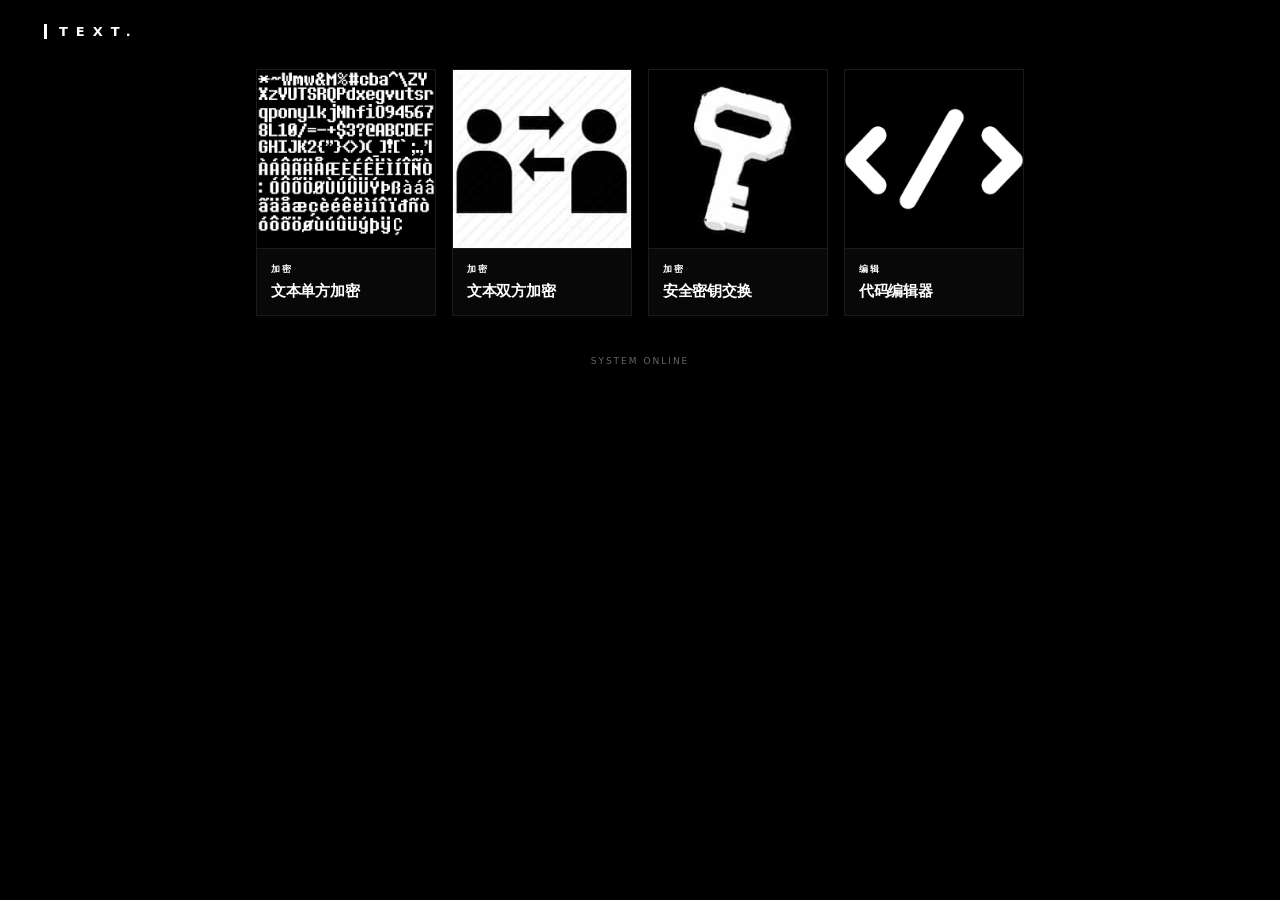
<file: index.html>
<!DOCTYPE html>
<html lang="zh-CN">
<head>
    <meta charset="UTF-8">
    <meta name="viewport" content="width=device-width, initial-scale=1.0, maximum-scale=1.0, user-scalable=no, viewport-fit=cover">
    <link rel="shortcut icon" href="https://2024-10-24.zip/images/text.png" type="image/jpeg">
    <title>TEXT.</title>
    <style>
        :root {
            --bg: #000000;
            --card: #080808;
            --border: #1a1a1a;
            --accent: #ffffff;
            --text: #ffffff;
            --text-dim: #666;
            --content-width: 1200px;
        }

        * {
            box-sizing: border-box;
            margin: 0;
            padding: 0;
            border-radius: 0 !important;
        }

        body {
            background: var(--bg);
            color: var(--text);
            font-family: 'Inter', -apple-system, system-ui, sans-serif;
            padding: 24px 16px;
            display: flex;
            flex-direction: column;
            align-items: center;
        }

        header {
            width: 100%;
            max-width: var(--content-width);
            margin-bottom: 30px;
            padding: 0 4px;
        }

        header h1 {
            font-size: clamp(10px, 3vw, 13px);
            letter-spacing: clamp(2px, 2vw, 8px);
            text-transform: uppercase;
            font-weight: 900;
            color: var(--text);
            border-left: 3px solid var(--accent);
            padding-left: 12px;
            white-space: nowrap;
        }

        #container {
            display: grid;
            grid-template-columns: repeat(auto-fit, 180px);
            gap: 16px;
            width: 100%;
            max-width: var(--content-width);
            justify-content: center;
        }

        @media (max-width: 440px) {
            #container {
                grid-template-columns: repeat(2, 1fr);
            }
        }

        @media (max-width: 300px) {
            #container {
                grid-template-columns: 1fr;
            }
        }

        .card {
            background: var(--card);
            border: 1px solid var(--border);
            text-decoration: none;
            color: inherit;
            display: flex;
            flex-direction: column;
            transition: border-color 0.3s ease;
            position: relative;
            overflow: hidden;
        }

        .img-wrap {
            width: 100%;
            aspect-ratio: 1 / 1;
            overflow: hidden;
            background: #000;
            position: relative;
        }

        .img-wrap img {
            width: 100%;
            height: 100%;
            object-fit: cover;
            display: block;
        }

        .card:hover {
            border-color: var(--accent);
        }

        .meta {
            padding: 14px;
            background: var(--card);
            border-top: 1px solid var(--border);
        }

        .type {
            font-size: 9px;
            color: var(--accent);
            text-transform: uppercase;
            font-weight: 800;
            margin-bottom: 6px;
            letter-spacing: 2px;
            display: block;
        }

        .name {
            font-size: 15px;
            font-weight: 700;
            white-space: nowrap;
            overflow: hidden;
            text-overflow: ellipsis;
            display: block;
            letter-spacing: -0.3px;
        }

        .card:active {
            transform: scale(0.98);
        }

        #status {
            margin-top: 40px;
            font-size: 9px;
            color: var(--text-dim);
            text-transform: uppercase;
            letter-spacing: 2px;
        }
    </style>
</head>
<body>

    <header>
        <h1>TEXT.</h1>
    </header>

    <div id="container"></div>
    <div id="status">System Online</div>

    <script>
        async function fetchApps() {
            const container = document.getElementById('container');
            try {
                const res = await fetch('data.json');
                const data = await res.json();
                
                container.innerHTML = data.map(item => `
                   <a href="${item.link}" class="card" target="_blank">
                        <div class="img-wrap">
                            <img src="${item.thumbnail}" onerror="this.src='[data-uri]'">
                        </div>
                        <div class="meta">
                            <span class="type">${item.type}</span>
                            <span class="name">${item.title}</span>
                        </div>
                    </a>
                `).join('');
            } catch (e) {
                document.getElementById('status').textContent = 'Sync Failed';
            }
        }
        fetchApps();
    </script>
</body>
</html>
</file>
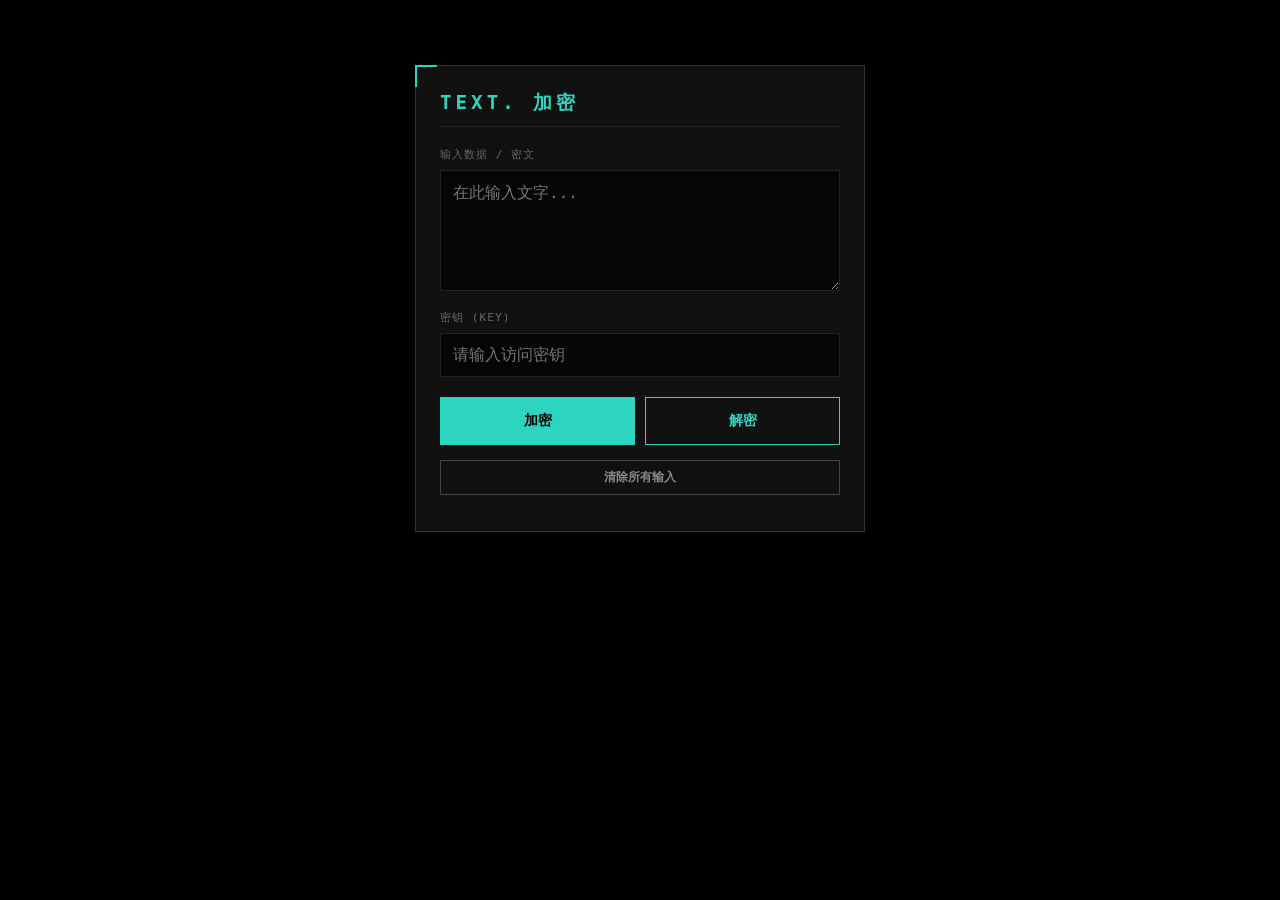
<file: web/1/index.html>
<!DOCTYPE html>
<html lang="zh-CN">
<head>
    <meta charset="UTF-8">
    <meta name="viewport" content="width=device-width, initial-scale=1.0, maximum-scale=1.0, user-scalable=no">
    <title>隐身文本加密器</title>
   <style>
        :root { --accent: #8b5cf6; --bg: #000000; --panel: #111111; --border: #2dd4bf; --text: #e2e8f0; }
        * { box-sizing: border-box; -webkit-tap-highlight-color: transparent; }
        ::-webkit-scrollbar { width: 4px; height: 4px; }
        ::-webkit-scrollbar-track { background: #050505; }
        ::-webkit-scrollbar-thumb { background: var(--border); border-radius: 0; opacity: 0.5; }
        ::-webkit-scrollbar-thumb:hover { background: var(--accent); }
        body { 
            font-family: "PingFang SC", "Microsoft YaHei", monospace; 
            background: var(--bg); 
            color: var(--text); 
            display: flex; 
            justify-content: center; 
            align-items: flex-start; 
            min-height: 100vh; 
            margin: 0; 
            padding: 20px; 
            overflow-y: scroll; 
        }
        .card { background: var(--panel); width: 100%; max-width: 450px; border: 1px solid #333; padding: 24px; position: relative; box-shadow: 0 20px 50px rgba(0,0,0,0.5); margin-top: 5vh; }
        .card::before { content: ""; position: absolute; top: -1px; left: -1px; width: 20px; height: 20px; border-top: 2px solid var(--border); border-left: 2px solid var(--border); }
        h2 { margin: 0 0 20px 0; font-size: 1.2rem; letter-spacing: 4px; color: var(--border); text-transform: uppercase; border-bottom: 1px solid #222; padding-bottom: 10px; }
        label { display: block; margin: 15px 0 8px; font-size: 0.7rem; color: #666; letter-spacing: 1px; }
        
        textarea, input { width: 100%; background: #050505; border: 1px solid #222; border-radius: 0; padding: 12px; color: #fff; font-size: 1rem; outline: none; transition: all 0.3s; }
        textarea:focus, input:focus { border-color: var(--border); background: #0a0a0a; }
        .btn-group { display: grid; grid-template-columns: 1fr 1fr; gap: 10px; margin-top: 20px; }
        @media (max-width: 400px) {
            .btn-group { grid-template-columns: 1fr; }
            .btn-clear { grid-column: span 1 !important; }
        }

        button { padding: 14px; border: 1px solid var(--border); border-radius: 0; cursor: pointer; font-weight: bold; transition: 0.2s; background: transparent; color: var(--border); font-size: 0.85rem; }
        button:active { transform: scale(0.98); opacity: 0.8; }
        .btn-enc { background: var(--border); color: #000; }
        .btn-clear { grid-column: span 2; border-color: #444; color: #888; margin-top: 5px; padding: 8px; font-size: 0.75rem; }
        
        .result-box { margin-top: 20px; background: #080808; border: 1px dashed #333; padding: 15px; position: relative; display: none; animation: fadeIn 0.4s ease; }
        @keyframes fadeIn { from { opacity: 0; transform: translateY(10px); } to { opacity: 1; transform: translateY(0); } }
        
        #outputText { word-break: break-all; font-size: 0.9rem; color: #4ade80; line-height: 1.5; margin-bottom: 30px; max-height: 200px; overflow-y: auto; }
        
        .copy-btn { position: absolute; bottom: 10px; right: 10px; background: #222; color: #ccc; font-size: 0.7rem; padding: 5px 12px; border: 1px solid #444; cursor: pointer; }
        .status { font-size: 0.7rem; color: var(--border); margin-top: 12px; text-align: center; font-family: monospace; }
    </style>
</head>
<body>

<div class="card">
    <h2>TEXT. 加密</h2>
    
    <label>输入数据 / 密文</label>
    <textarea id="inputText" rows="5" placeholder="在此输入文字..."></textarea>
    
    <label>密钥 (KEY)</label>
    <input type="password" id="password" placeholder="请输入访问密钥">
    
    <div class="btn-group">
        <button class="btn-enc" onclick="run(true)">加密</button>
        <button class="btn-dec" onclick="run(false)">解密</button>
        <button class="btn-clear" onclick="clearAll()">清除所有输入</button>
    </div>

    <div id="resWrap" class="result-box">
        <div id="outputText"></div>
        <button class="copy-btn" onclick="copyRes()">复制结果</button>
    </div>
    <div id="status" class="status"></div>
</div>

<script>
    const ZW = ['\u200c', '\u2060'];

    async function run(isEnc) {
        const txt = document.getElementById('inputText').value;
        const pw = document.getElementById('password').value;
        const out = document.getElementById('outputText');
        const wrap = document.getElementById('resWrap');
        const stat = document.getElementById('status');

        if (!txt) {
            alert("请输入需要处理的内容");
            return;
        }
        if (!pw) {
            alert("请输入密钥以保证安全");
            return;
        }

        try {
            const enc = new TextEncoder();
            const pwH = await crypto.subtle.digest('SHA-256', enc.encode(pw));
            const key = await crypto.subtle.importKey('raw', pwH, 'AES-GCM', false, ['encrypt', 'decrypt']);

            if (isEnc) {
                const iv = crypto.getRandomValues(new Uint8Array(12));
                const eb = await crypto.subtle.encrypt({ name: 'AES-GCM', iv }, key, enc.encode(txt));
                const comb = new Uint8Array(iv.length + eb.byteLength);
                comb.set(iv); comb.set(new Uint8Array(eb), iv.length);
                const b64 = btoa(String.fromCharCode(...comb));
                const zw = b64.split('').map(c => 
                    c.charCodeAt(0).toString(2).padStart(8, '0').split('').map(b => ZW[b]).join('')
                ).join('');
                out.innerText = `:${zw})`;
                stat.innerText = "> 加密成功 - 密文已隐藏于笑脸";
            } else {
                const match = txt.match(/[:\uff1a]([\u200c\u2060]+)[)\uff09]/);
                if (!match) {
                    alert("未检测到有效的笑脸密文格式");
                    return;
                }
                const b64 = (match[1].match(/.{8}/g) || []).map(b => 
                    String.fromCharCode(parseInt(b.split('').map(c => c === ZW[0] ? '0' : '1').join(''), 2))
                ).join('');
                const comb = new Uint8Array(atob(b64).split('').map(c => c.charCodeAt(0)));
                const db = await crypto.subtle.decrypt({ name: 'AES-GCM', iv: comb.slice(0, 12) }, key, comb.slice(12));
                out.innerText = new TextDecoder().decode(db);
                stat.innerText = "> 解密成功 - 数据已提取";
            }
            wrap.style.display = 'block';
        } catch (e) {
            alert("解密失败：密钥错误或数据被破坏");
        }
    }

    function clearAll() {
        document.getElementById('inputText').value = "";
        document.getElementById('password').value = "";
        document.getElementById('resWrap').style.display = "none";
        document.getElementById('status').innerText = "> 就绪";
    }

    function copyRes() {
        const text = document.getElementById('outputText').innerText;
        const el = document.createElement('textarea');
        el.value = text;
        document.body.appendChild(el);
        el.select();
        document.execCommand('copy');
        document.body.removeChild(el);
        const btn = document.querySelector('.copy-btn');
        btn.innerText = "已复制";
        setTimeout(() => btn.innerText = "复制结果", 2000);
    }
</script>

</body>
</html>
</file>
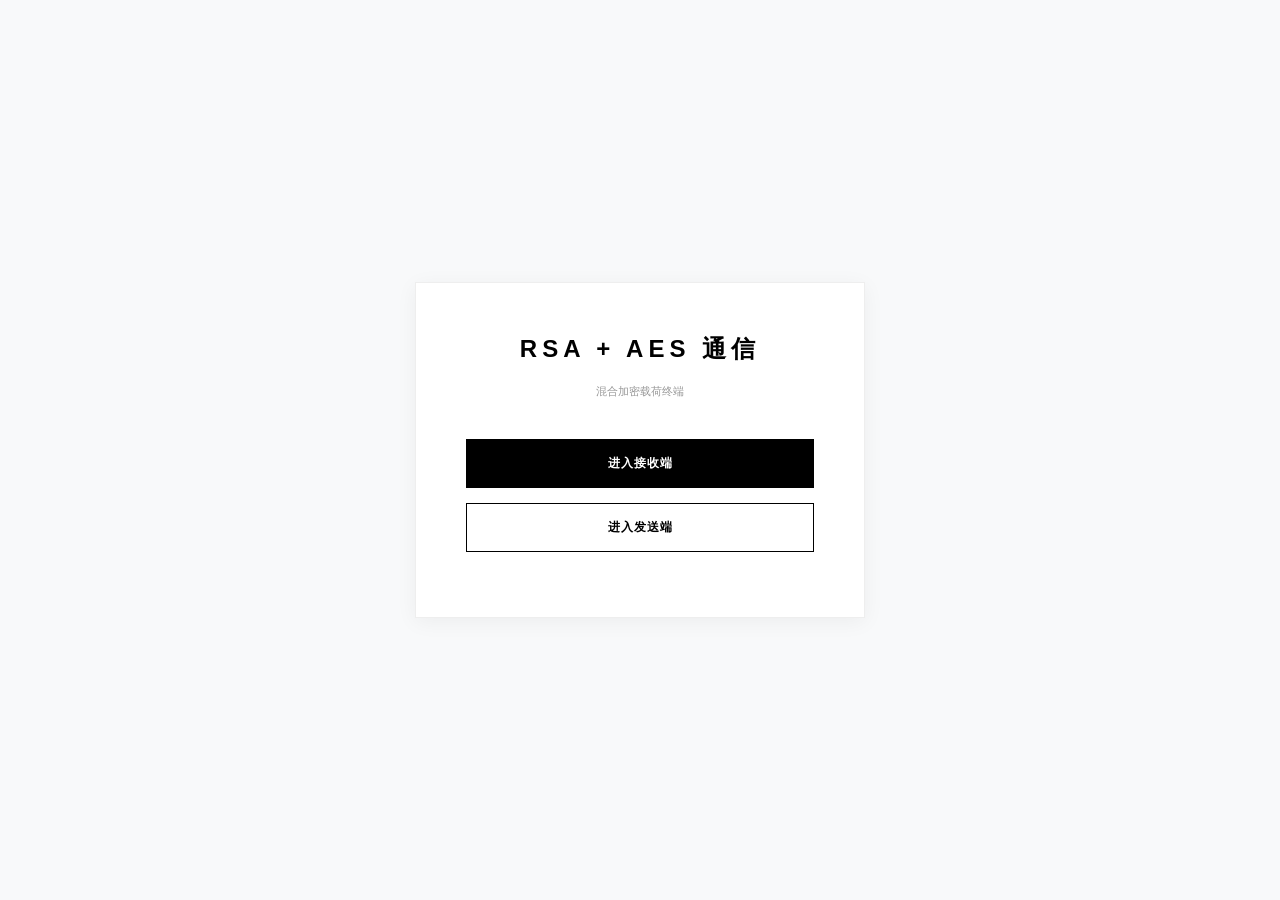
<file: web/2/index.html>
<!DOCTYPE html>
<html lang="zh-CN">
<head>
    <meta charset="UTF-8">
    <meta name="viewport" content="width=device-width, initial-scale=1.0">
    <title>RSA + AES 混合加密通信</title>
    <style>
        :root {
            --bg-page: #f8f9fa;
            --border-color: #eeeeee;
            --text-main: #1a1a1a;
            --accent-color: #000000;
            --shadow: 0 4px 20px rgba(0,0,0,0.05);
        }

        * { box-sizing: border-box; border-radius: 0 !important; }

        ::-webkit-scrollbar { width: 4px; }
        ::-webkit-scrollbar-track { background: transparent; }
        ::-webkit-scrollbar-thumb { background: #ddd; }

        body {
            background: var(--bg-page);
            color: var(--text-main);
            font-family: -apple-system, "Noto Sans SC", sans-serif;
            margin: 0;
            padding: 20px;
            display: flex;
            justify-content: center;
            align-items: center;
            min-height: 100vh;
        }

        #mode-selector {
            background: #ffffff;
            padding: 50px;
            border: 1px solid var(--border-color);
            text-align: center;
            max-width: 450px;
            width: 100%;
            box-shadow: var(--shadow);
        }

        .main-wrapper {
            display: none;
            width: 100%;
            max-width: 600px;
            border: 1px solid var(--border-color);
            background: #ffffff;
            box-shadow: var(--shadow);
        }

        .terminal {
            flex: 1;
            padding: 40px;
            display: flex;
            flex-direction: column;
        }

        .header {
            font-size: 11px;
            font-weight: 800;
            margin-bottom: 30px;
            text-transform: uppercase;
            letter-spacing: 4px;
            text-align: center;
            color: #999;
        }

        .warning-box {
            background: #fdfdfd;
            color: #f06060;
            padding: 15px;
            font-size: 11px;
            margin-bottom: 25px;
            border: 1px solid #f06060;
            line-height: 1.6;
            text-align: center;
        }

        .label {
            display: block;
            margin-bottom: 10px;
            font-size: 11px;
            font-weight: 700;
            color: #333;
        }

        textarea {
            width: 100%;
            height: 90px;
            padding: 15px;
            font-family: 'Courier New', monospace;
            font-size: 12px;
            resize: none;
            margin-bottom: 15px;
            border: 1px solid #eee;
            background: #fafafa;
            color: #1a1a1a;
            outline: none;
            transition: 0.3s;
            user-select: none; 
        }

        textarea:focus {
            border-color: #000;
            background: #fff;
        }

        button {
            width: 100%;
            padding: 15px;
            border: 1px solid #000;
            background: #000;
            color: #fff;
            font-weight: 700;
            cursor: pointer;
            margin-bottom: 15px;
            font-size: 12px;
            letter-spacing: 1px;
            transition: 0.3s;
        }

        button:hover {
            background: #333;
            border-color: #333;
        }

        .btn-copy {
            background: #000000;
            color: #ffffff;
            border: 1px solid #eee;
            width: auto;
            font-size: 10px;
            padding: 8px 15px;
        }

        .btn-copy:hover {
            background: #000;
            color: #fff;
            border-color: #000;
        }

        .res-box {
            padding: 20px;
            min-height: 60px;
            font-size: 14px;
            word-break: break-all;
            font-family: monospace;
            border: 1px dashed #eee;
            background: #fafafa;
            color: #1a1a1a;
        }
    </style>
</head>
<body>

    <div id="mode-selector">
        <h2 style="margin-top:0; font-weight: 800; letter-spacing: 5px; color: #000;">RSA + AES 通信</h2>
        <p style="color: #999; font-size: 11px; margin-bottom: 40px;">混合加密载荷终端</p>
        <button onclick="initMode('receiver')">进入接收端</button>
        <button style="background: #fff; color: #000;" onclick="initMode('sender')">进入发送端</button>
    </div>

    <div id="receiver-ui" class="main-wrapper">
        <div class="terminal">
            <div class="header">接收端</div>
            <div class="warning-box">注意：不要刷新页面，否则将导致内存中的私钥丢失!!!</div>
            
            <span class="label">01 已生成密钥对</span>
            <textarea id="pubKey" readonly placeholder="正在初始化密钥对..."></textarea>
            <button class="btn-copy" onclick="copy('pubKey')">复制公钥并分享给对方</button>

            <span class="label" style="margin-top: 20px;">02 解密</span>
            <textarea id="cipherInput" placeholder="粘贴对方发送的 (..) 混合载荷"></textarea>
            <button onclick="decrypt()">执行解密</button>
            
            <span class="label">解密原文</span>
            <div id="result" class="res-box"></div>
        </div>
    </div>

    <div id="sender-ui" class="main-wrapper">
        <div class="terminal">
            <div class="header">发送端</div>
            
            <span class="label">01 目标公钥</span>
            <textarea id="pubInput" placeholder="粘贴接收方的隐形公钥 (,,)"></textarea>

            <span class="label">02 原始消息</span>
            <textarea id="msgInput" placeholder="输入需要加密的内容"></textarea>
            
            <button onclick="encrypt()">执行加密</button>

            <span class="label">03 密文生成</span>
            <textarea id="output" readonly placeholder="等待执行"></textarea>
            <button class="btn-copy" onclick="copy('output')">复制密文 (..)</button>
        </div>
    </div>

    <script>
        let privateKeyStore;

        async function initMode(mode) {
            document.getElementById('mode-selector').style.display = 'none';
            document.getElementById(mode + '-ui').style.display = 'flex';
            if (mode === 'receiver') {
                await generate();
            }
        }

        async function copy(id) {
            const el = document.getElementById(id);
            if (!el.value) return;
            try {
                await navigator.clipboard.writeText(el.value);
                alert("已成功复制公钥到粘贴板");
            } catch (err) {
                alert("复制失败");
            }
        }

        const zwE = (t) => t.split('').map(c => c.charCodeAt(0).toString(2).padStart(8, '0')).join('').split('').map(b => b === '1' ? '\u200c' : '\u2060').join('');
        const zwD = (z) => {
            const b = z.split('').filter(c => c === '\u200c' || c === '\u2060').map(c => c === '\u200c' ? '1' : '0').join('');
            let t = '';
            for (let i = 0; i < b.length; i += 8) t += String.fromCharCode(parseInt(b.substr(i, 8), 2));
            return t;
        };

        async function generate() {
            try {
                const p = await window.crypto.subtle.generateKey(
                    { name: "RSA-OAEP", modulusLength: 2048, publicExponent: new Uint8Array([1, 0, 1]), hash: "SHA-256" },
                    true, ["encrypt", "decrypt"]
                );
                privateKeyStore = p.privateKey;
                const exp = await window.crypto.subtle.exportKey("spki", p.publicKey);
                const b64 = btoa(String.fromCharCode(...new Uint8Array(exp)));
                document.getElementById('pubKey').value = `,${zwE(b64)},`;
                console.log("RSA 密钥对已自动生成");
            } catch (e) {
                alert("密钥初始化失败，请尝试刷新页面");
            }
        }

        async function decrypt() {
            if (!privateKeyStore) return alert("私钥缺失");
            try {
                const raw = document.getElementById('cipherInput').value;
                const m = raw.match(/\.(.*)\./);
                if (!m) throw new Error("载荷格式错误");
                
                const combinedB64 = zwD(m[1]);
                const combinedData = JSON.parse(atob(combinedB64));

                const encryptedAesKey = Uint8Array.from(atob(combinedData.k), c => c.charCodeAt(0));
                const aesIv = Uint8Array.from(atob(combinedData.i), c => c.charCodeAt(0));
                const encryptedContent = Uint8Array.from(atob(combinedData.c), c => c.charCodeAt(0));

                const aesKeyRaw = await window.crypto.subtle.decrypt({ name: "RSA-OAEP" }, privateKeyStore, encryptedAesKey);
                const aesKey = await window.crypto.subtle.importKey("raw", aesKeyRaw, { name: "AES-GCM" }, false, ["decrypt"]);

                const decrypted = await window.crypto.subtle.decrypt(
                    { name: "AES-GCM", iv: aesIv },
                    aesKey,
                    encryptedContent
                );

                document.getElementById('result').innerText = new TextDecoder().decode(decrypted);
                alert("混合解密完成");
            } catch (e) {
                document.getElementById('result').innerText = "";
                alert("解析失败：载荷无效或密钥不匹配");
            }
        }

        async function encrypt() {
            try {
                const pi = document.getElementById('pubInput').value;
                const msg = document.getElementById('msgInput').value;
                const m = pi.match(/,(.*),/);
                if (!m || !msg) throw new Error();

                const pubB64 = zwD(m[1]);
                const rsaPubKey = await window.crypto.subtle.importKey(
                    "spki", Uint8Array.from(atob(pubB64), c => c.charCodeAt(0)),
                    { name: "RSA-OAEP", hash: "SHA-256" }, false, ["encrypt"]
                );

                const aesKey = await window.crypto.subtle.generateKey({ name: "AES-GCM", length: 256 }, true, ["encrypt"]);
                const aesKeyRaw = await window.crypto.subtle.exportKey("raw", aesKey);
                const encryptedAesKey = await window.crypto.subtle.encrypt({ name: "RSA-OAEP" }, rsaPubKey, aesKeyRaw);

                const iv = window.crypto.getRandomValues(new Uint8Array(12));
                const encryptedContent = await window.crypto.subtle.encrypt(
                    { name: "AES-GCM", iv: iv },
                    aesKey,
                    new TextEncoder().encode(msg)
                );

                const packet = {
                    k: btoa(String.fromCharCode(...new Uint8Array(encryptedAesKey))),
                    i: btoa(String.fromCharCode(...new Uint8Array(iv))),
                    c: btoa(String.fromCharCode(...new Uint8Array(encryptedContent)))
                };

                const packetB64 = btoa(JSON.stringify(packet));
                document.getElementById('output').value = `.${zwE(packetB64)}.`;
                alert("混合加密载荷已生成");
            } catch (e) {
                alert("加密失败，请检查公钥和明文");
            }
        }
    </script>
</body>
</html>
</file>
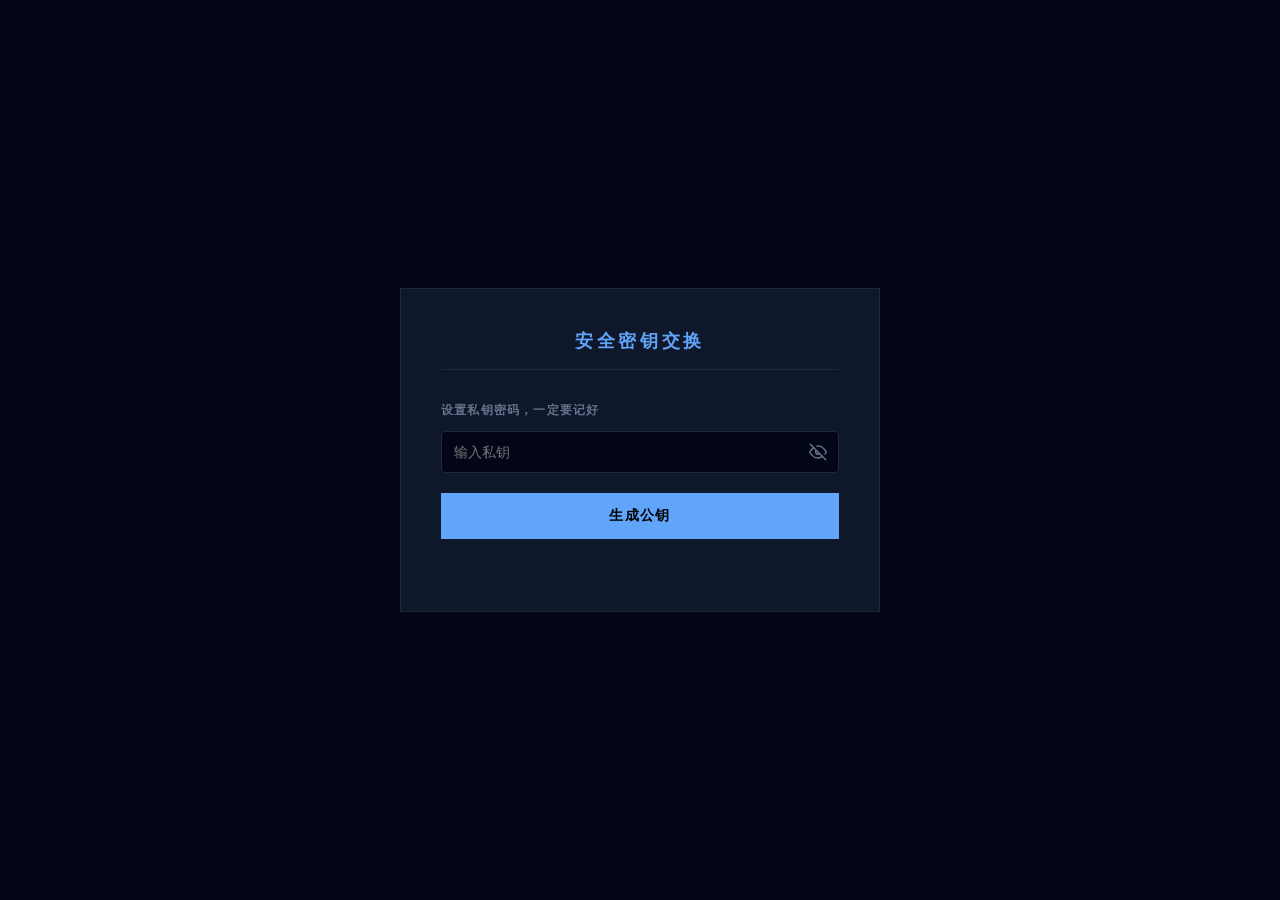
<file: web/3/index.html>
<!DOCTYPE html>
<html lang="zh-CN">
<head>
    <meta charset="utf-8">
    <meta name="viewport" content="width=device-width, initial-scale=1.0">
    <title>安全密钥交换</title>
    <style>
        :root {
            --primary-color: #60a5fa;
            --primary-hover: #3b82f6;
            --bg-color: #020617;
            --card-bg: #0f172a;
            --text-main: #f1f5f9;
            --text-muted: #64748b;
            --border-color: #1e293b;
            --input-bg: #020617;
            --accent-bg: #1e293b;
            --success-color: #22c55e;
        }

        body {
            font-family: "Inter", -apple-system, sans-serif;
            background-color: var(--bg-color);
            color: var(--text-main);
            margin: 0;
            display: flex;
            justify-content: center;
            align-items: center;
            min-height: 100vh;
        }

        .container {
            width: calc(100% - 32px);
            max-width: 480px;
            background: var(--card-bg);
            padding: 2.5rem;
            border: 1px solid var(--border-color);
            margin: 16px;
            box-sizing: border-box;
        }

        h2 {
            margin: 0 0 2rem 0;
            font-size: 1.1rem;
            text-align: center;
            letter-spacing: 0.2em;
            text-transform: uppercase;
            color: var(--primary-color);
            border-bottom: 1px solid var(--border-color);
            padding-bottom: 1rem;
        }

        .section {
            margin-bottom: 2rem;
            display: none;
        }

        .section.active {
            display: block;
            animation: fadeIn 0.4s ease-out;
        }

        @keyframes fadeIn {
            from {
                opacity: 0;
                transform: translateY(10px);
            }
            to {
                opacity: 1;
                transform: translateY(0);
            }
        }

        label {
            display: block;
            font-size: 0.75rem;
            font-weight: 700;
            color: var(--text-muted);
            text-transform: uppercase;
            letter-spacing: 0.1em;
            margin-bottom: 0.75rem;
        }

        .success-label {
            color: var(--success-color);
        }

        input, textarea {
            width: 100%;
            box-sizing: border-box;
            border: 1px solid var(--border-color);
            border-radius: 4px;
            padding: 12px;
            font-size: 0.9rem;
            font-family: "JetBrains Mono", monospace;
            background-color: var(--input-bg);
            color: var(--text-main);
            transition: all 0.2s ease;
        }

        input:focus, textarea:focus {
            outline: none;
            border-color: var(--primary-color);
            box-shadow: 0 0 0 2px rgba(96, 165, 250, 0.2);
        }

        textarea {
            resize: none;
            min-height: 80px;
            background-color: var(--accent-bg);
            line-height: 1.5;
        }

        .input-group {
            position: relative;
            margin-bottom: 10px;
        }

        .eye-btn {
            position: absolute;
            right: 12px;
            top: 50%;
            transform: translateY(-50%);
            background: none;
            border: none;
            color: var(--text-muted);
            cursor: pointer;
            display: flex;
            padding: 0;
        }

        button.action-btn {
            width: 100%;
            background-color: var(--primary-color);
            color: #000;
            border: none;
            padding: 14px;
            font-size: 0.85rem;
            font-weight: 800;
            cursor: pointer;
            margin-top: 10px;
            text-transform: uppercase;
            letter-spacing: 0.1em;
            transition: background 0.2s;
        }

        .copy-sub-btn {
            width: 100%;
            background: var(--border-color);
            color: var(--primary-color);
            border: 1px solid var(--border-color);
            padding: 8px;
            font-size: 0.7rem;
            font-weight: 700;
            cursor: pointer;
            margin-top: 5px;
            text-transform: uppercase;
        }

        .result-box {
            border: 1px solid var(--success-color);
            color: var(--success-color);
            background-color: rgba(34, 197, 94, 0.05);
        }

        #nextStepGroup {
            display: none;
            margin-top: 1.5rem;
            animation: fadeIn 0.4s ease-out;
        }
    </style>
</head>
<body>
    <div class="container" id="mainContainer">
        <h2 id="mainTitle">安全密钥交换</h2>
        <div class="section active" id="step1">
            <label>设置私钥密码，一定要记好</label>
            <div class="input-group">
                <input type="password" id="privateKey" placeholder="输入私钥">
                <button class="eye-btn" onclick="toggleEye('privateKey', this)">
                    <svg width="18" height="18" viewBox="0 0 24 24" fill="none" stroke="currentColor" stroke-width="2">
                        <path d="M17.94 17.94A10.07 10.07 0 0 1 12 20c-7 0-11-8-11-8a18.45 18.45 0 0 1 5.06-5.94M9.9 4.24A9.12 9.12 0 0 1 12 4c7 0 11 8 11 8a18.5 18.5 0 0 1-2.16 3.19m-6.72-1.07a3 3 0 1 1-4.24-4.24"></path>
                        <line x1="1" y1="1" x2="23" y2="23"></line>
                    </svg>
                </button>
            </div>
            <button class="action-btn" onclick="generatePublic()">生成公钥</button>
        </div>
        <div class="section" id="step2">
            <label>分享公钥</label>
            <textarea id="publicKey" readonly></textarea>
            <button class="copy-sub-btn" onclick="copyAndShowNext('publicKey', this)">复制并分享给对方</button>
            <div id="nextStepGroup">
                <label>粘贴对方的公钥</label>
                <textarea id="peerKey" style="background-color: var(--input-bg);" placeholder="粘贴对方的零宽度字符载荷"></textarea>
                <button class="action-btn" onclick="computeShared()">生成最终密钥</button>
            </div>
        </div>
        <div class="section" id="stepFinal">
            <label>你的公钥</label>
            <textarea id="finalMyPublic" style="opacity: 0.6; min-height: 60px;" readonly></textarea>
            <button class="copy-sub-btn" onclick="copyText('finalMyPublic', this)">复制分享</button>
            <label class="success-label" style="margin-top: 1.5rem;">最终密钥 (AES-256)，一定不能泄露</label>
            <textarea id="sharedKey" class="result-box" readonly></textarea>
            <button class="copy-sub-btn" style="color: var(--success-color); border-color: var(--success-color);" onclick="copyText('sharedKey', this)">复制最终密钥</button>
            <button class="action-btn" style="background-color: var(--accent-bg); color: var(--text-muted); margin-top: 30px;" onclick="location.reload()">重置</button>
        </div>
    </div>
    <script>
        const p = BigInt("[base64]");
        const g = 2n;
        const ZW = ['\u200c', '\u2060'];

        function toZW(str) {
            return str.split('').map(c => c.charCodeAt(0).toString(2).padStart(8, '0').split('').map(b => ZW[b]).join('')).join('');
        }

        function fromZW(zw) {
            const bytes = zw.match(/.{8}/g) || [];
            return bytes.map(b => String.fromCharCode(parseInt(b.split('').map(c => c === ZW[0] ? '0' : '1').join(''), 2))).join('');
        }

        function toggleEye(id, btn) {
            const el = document.getElementById(id);
            const open = `<svg width="18" height="18" viewBox="0 0 24 24" fill="none" stroke="currentColor" stroke-width="2"><path d="M1 12s4-8 11-8 11 8 11 8-4 8-11 8-11-8-11-8z"></path><circle cx="12" cy="12" r="3"></circle></svg>`;
            const close = `<svg width="18" height="18" viewBox="0 0 24 24" fill="none" stroke="currentColor" stroke-width="2"><path d="M17.94 17.94A10.07 10.07 0 0 1 12 20c-7 0-11-8-11-8a18.45 18.45 0 0 1 5.06-5.94M9.9 4.24A9.12 9.12 0 0 1 12 4c7 0 11 8 11 8a18.5 18.5 0 0 1-2.16 3.19m-6.72-1.07a3 3 0 1 1-4.24-4.24"></path><line x1="1" y1="1" x2="23" y2="23"></line></svg>`;
            el.type = el.type === "password" ? "text" : "password";
            btn.innerHTML = el.type === "password" ? close : open;
        }

        function copyText(id, btn) {
            const val = document.getElementById(id).value;
            if (!val) return;
            navigator.clipboard.writeText(val).then(() => {
                const oldText = btn.innerText;
                btn.innerText = "已复制 √";
                setTimeout(() => btn.innerText = oldText, 1500);
            });
        }

        function copyAndShowNext(id, btn) {
            copyText(id, btn);
            document.getElementById("nextStepGroup").style.display = "block";
        }

        async function hashToBigInt(str) {
            const buf = await crypto.subtle.digest("SHA-256", new TextEncoder().encode(str));
            return BigInt("0x" + Array.from(new Uint8Array(buf)).map(x => x.toString(16).padStart(2, "0")).join(""));
        }

        function modPow(base, exp, mod) {
            let res = 1n;
            base %= mod;
            while (exp > 0) {
                if (exp % 2n === 1n) res = (res * base) % mod;
                exp /= 2n;
                base = (base * base) % mod;
            }
            return res;
        }

        async function generatePublic() {
            const k = document.getElementById("privateKey").value;
            if (!k) return alert("请输入私钥");
            const priv = await hashToBigInt(k);
            const pub = modPow(g, priv, p).toString();
            document.getElementById("publicKey").value = `)${toZW(pub)})`;
            document.getElementById("step1").style.display = "none";
            document.getElementById("step2").classList.add("active");
        }

        async function computeShared() {
            const k = document.getElementById("privateKey").value;
            const input = document.getElementById("peerKey").value.trim();
            const match = input.match(/\)([\u200c\u2060]+)\)/);
            if (!match) return alert("无效的载荷格式");
            try {
                const peer = BigInt(fromZW(match[1]));
                const priv = await hashToBigInt(k);
                const shared = modPow(peer, priv, p).toString();
                const hashBuf = await crypto.subtle.digest("SHA-256", new TextEncoder().encode(shared));
                const finalKey = Array.from(new Uint8Array(hashBuf)).map(x => x.toString(16).padStart(2, "0")).join("");
                document.getElementById("finalMyPublic").value = document.getElementById("publicKey").value;
                document.getElementById("sharedKey").value = finalKey;
                document.getElementById("step2").style.display = "none";
                document.getElementById("mainTitle").innerText = "传递成功";
                document.getElementById("stepFinal").classList.add("active");
            } catch (e) {
                alert("计算失败，请确认载荷正确");
            }
        }
    </script>
</body>
</html>
</file>
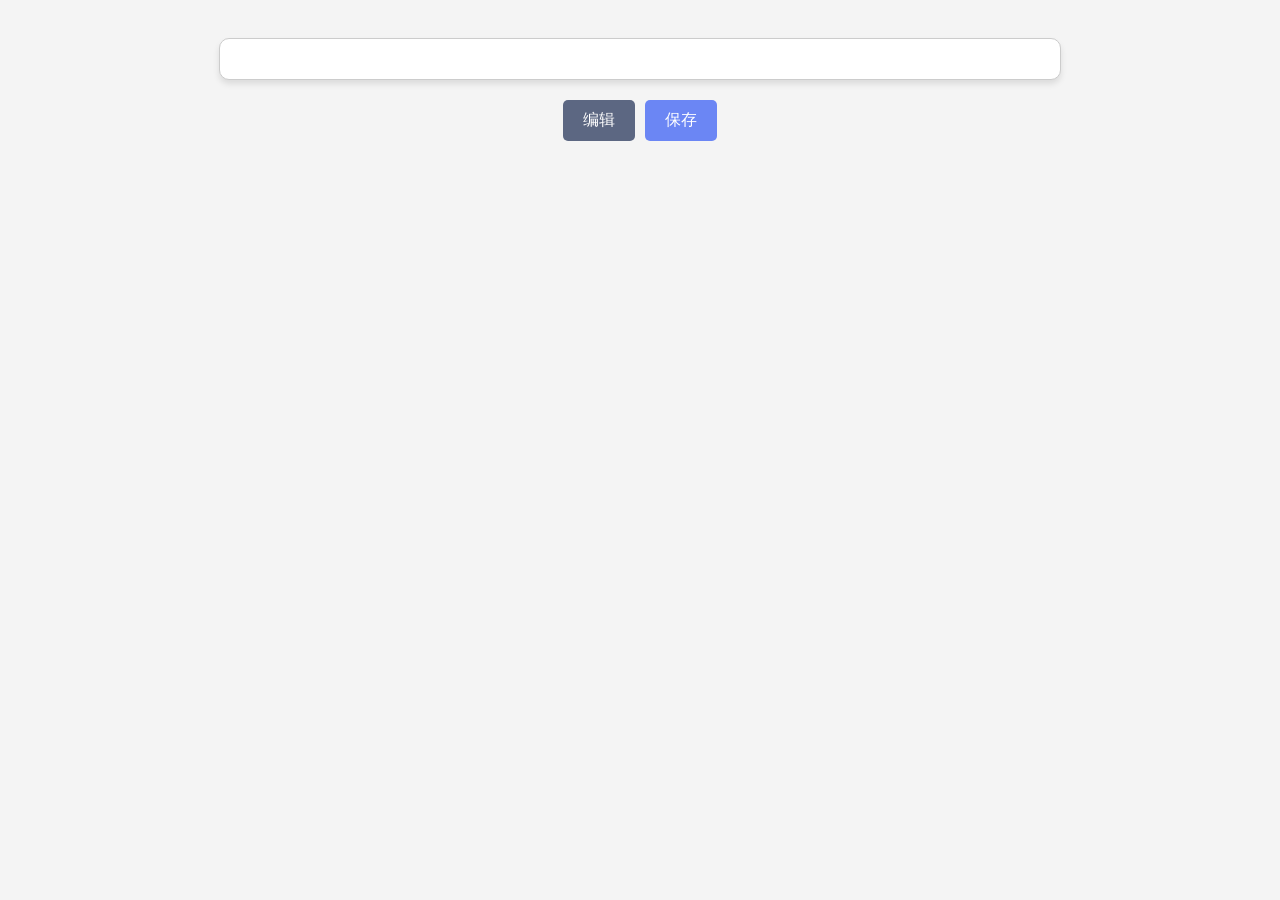
<file: web/2/page.html>
<!DOCTYPE html> 
<html lang="zh-CN">
<head>
    <meta charset="UTF-8">
    <meta name="viewport" content="width=device-width, initial-scale=1.0">
    <title>笔记</title>
    <style>
        body {
            font-family: Arial, sans-serif;
            background-color: #f4f4f4;
            padding: 30px;
        }
        .content {
            background-color: #fff;
            border: 1px solid #ccc;
            padding: 20px;
            border-radius: 10px;
            box-shadow: 0 4px 6px rgba(0, 0, 0, 0.1);
            max-width: 800px;
            margin: 0 auto;
            font-size: 16px;
            line-height: 1.6;
        }
        pre {
            background-color: #161631;
            color: #ffffff;
            border-left: 5px solid #ccc;
            padding: 10px;
            overflow: auto;
            font-family: Consolas, 'Courier New', monospace;
            white-space: pre-wrap;
        }
        blockquote {
            padding: 10px 20px;
            margin: 0;
            border-left: 5px solid #ccc;
            background-color: #f9f9f9;
            font-style: italic;
        }
        .ql-align-center { text-align: center; }
        .ql-align-right { text-align: right; }
        .ql-align-justify { text-align: justify; }
        .ql-font-serif { font-family: serif; }
        .button-container {
            display: flex;
            justify-content: center; 
            margin-top: 20px;
        }
        .save-button, .edit-button {
            padding: 10px 20px;
            color: white;
            border: none;
            border-radius: 5px;
            cursor: pointer;
            font-size: 16px;
            transition: background-color 0.3s;
            margin: 0 5px;
        }
        .save-button {
          background-color: #6b86f4;
        }
        .edit-button {
          background-color:rgb(92, 103, 130);
        }
        .save-button:hover {
          background-color: #4591e1;
        }
        .edit-button:hover {
            background-color: #434343;
        }
        #editorModal {
            display: none;
            position: fixed;
            top: 0;
            left: 0;
            width: 100%;
            height: 100%;
            background-color: rgba(0, 0, 0, 0.7);
            justify-content: center;
            align-items: center;
        }
        #editorContainer {
            background-color: #fff;
            padding: 20px;
            border-radius: 10px;
            width: 80%;
            max-width: 800px;
        }
        .bn {
            padding: 5px 10px;
            background-color: #161631;
            color: white;
            border: none;
            border-radius: 5px;
            cursor: pointer;
            font-size: 16px;
            transition: background-color 0.3s;
            margin: 10px 5px;
        }
    </style>
    <script src="https://cdn.quilljs.com/1.3.6/quill.js"></script>
    <link href="https://cdn.quilljs.com/1.3.6/quill.snow.css" rel="stylesheet">
</head>
<body>
    <div id="messageBox" class="content"></div>
    <div class="button-container">
        <button id="editButton" class="edit-button">编辑</button>
        <button id="saveButton" class="save-button">保存</button>
    </div>

    <div id="editorModal">
        <div id="editorContainer">
            <div id="toolbar">
                <button class="ql-bold">粗体</button>
                <button class="ql-italic">斜体</button>
                <button class="ql-underline">下划线</button>
                <button class="ql-strike">删除线</button>
                <select class="ql-font">
                    <option value="serif">衬线</option>
                    <option selected>无衬线</option>
                </select>
                <select class="ql-size">
                    <option value="small">小</option>
                    <option selected>正常</option>
                    <option value="large">大</option>
                    <option value="huge">超大</option>
                </select>
                <select class="ql-color"></select>
                <select class="ql-background"></select>
                <button class="ql-align" value="">左对齐</button>
                <button class="ql-align" value="center">居中</button>
                <button class="ql-align" value="right">右对齐</button>
                <button class="ql-align" value="justify">两端对齐</button>
                <select class="ql-header">
                    <option value="1">标题 1</option>
                    <option value="2">标题 2</option>
                    <option selected>普通文本</option>
                </select>
                <button class="ql-list" value="ordered">有序列表</button>
                <button class="ql-list" value="bullet">无序列表</button>
                <button class="ql-blockquote">引用</button>
                <button class="ql-code-block">代码块</button>
                <button class="ql-link">插入链接</button>
                <button class="ql-image">插入图片</button>
                <button class="ql-video">插入视频</button>
            </div>
            <div id="editor" style="height: 300px;"></div>
            <button onclick="saveEditorContent()" class="bn">确认</button>
            <button onclick="closeEditor()" class="bn">关闭</button>
        </div>
    </div>

    <script>
        window.onload = function() {
            const message = localStorage.getItem('message');
            if (message) {
                document.getElementById('messageBox').innerHTML = message;
                localStorage.removeItem('message');
            }
            document.getElementById('saveButton').addEventListener('click', savePage);
            document.getElementById('editButton').addEventListener('click', openEditor);
        }

        const quill = new Quill('#editor', {
            theme: 'snow',
            modules: {
                toolbar: '#toolbar'
            }
        });

        function openEditor() {
            const currentContent = document.getElementById('messageBox').innerHTML;
            quill.root.innerHTML = currentContent; 
            document.getElementById('editorModal').style.display = 'flex';
        }

        function closeEditor() {
            document.getElementById('editorModal').style.display = 'none';
        }

        function saveEditorContent() {
            const newContent = quill.root.innerHTML;
            document.getElementById('messageBox').innerHTML = newContent; 
            closeEditor();
        }

        async function savePage() {
            try {
                const pageContent = document.documentElement.outerHTML;
                const blob = new Blob([pageContent], { type: 'text/html' });
                const fileHandle = await window.showSaveFilePicker({
                    suggestedName: '笔记.html',
                    types: [{
                        description: 'HTML 文件',
                        accept: {'text/html': ['.html']},
                    }],
                });
                const writableStream = await fileHandle.createWritable();
                await writableStream.write(blob);
                await writableStream.close();
                alert('页面已保存！');
            } catch (error) {
                console.error('保存页面时出错:', error);
            }
        }
    </script>
</body>
</html>
</file>
